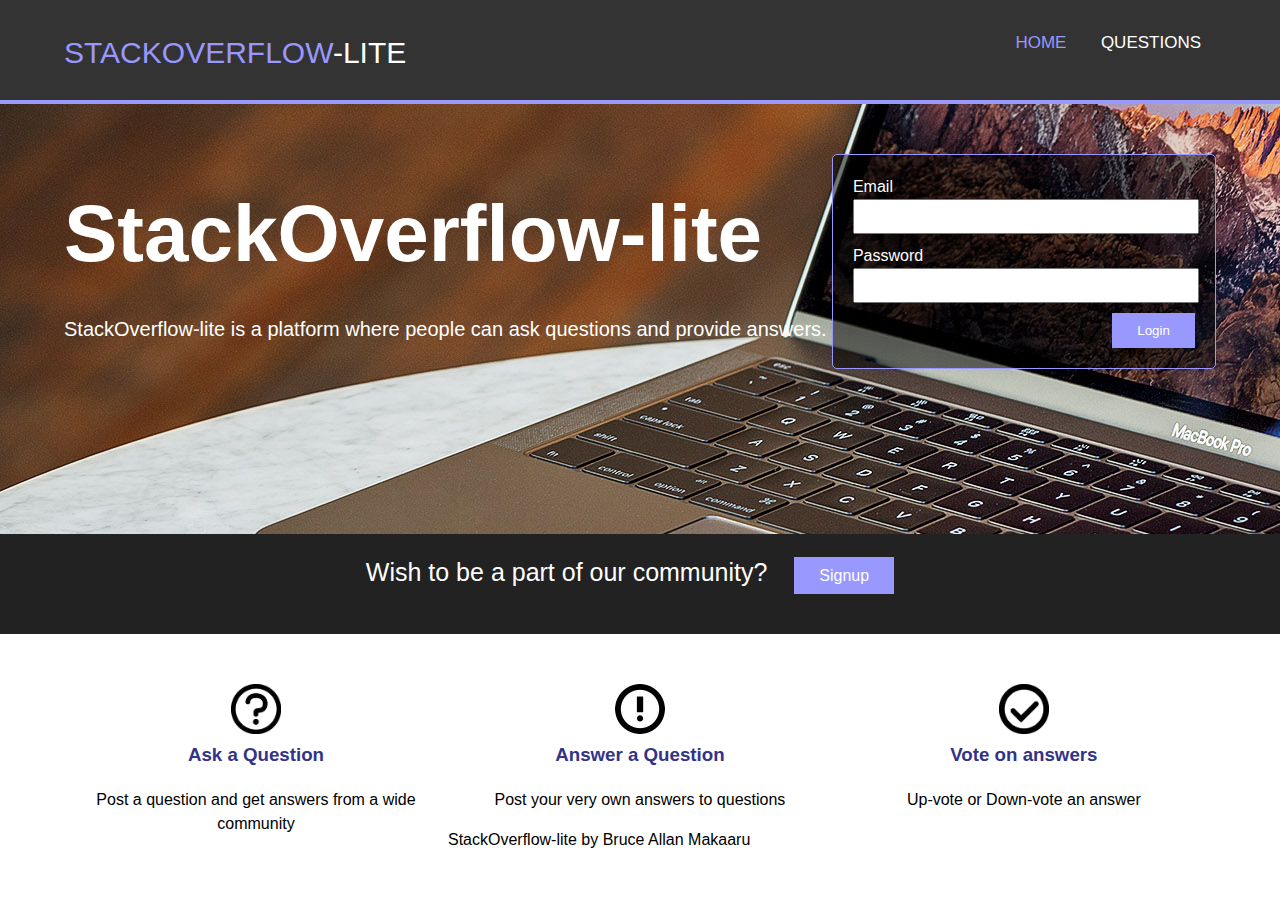
<file: index.html>
<!DOCTYPE html>
<html>

<head>
	<meta charset="utf-8">
	<meta name="viewport" content="width=device-width">
	<meta name="description" content="StackOverflow-lite is a platform where people can ask questions and provide answers">
	<meta name="keywords" content="stackoverflow-lite, questions, answers">
	<meta name="author" content="Bruce Allan Makaaru">
	<link rel="stylesheet" type="text/css" href="css/main.css">
	<script src="js/base.js"></script>
	<script src="js/users.js"></script>
	<title>StackOverflow-lite</title>
</head>

<body>
	<!-- HEADER with Nav -->
	<header class="spacing-small">
		<div class="vessel">
			<div class="columns">
				<div class="col col-half">
					<div class="brand">
						<span class="primary-color">StackOverflow</span>-lite
					</div>
				</div>
				<div class="col col-half al-right">
					<nav>
						<ul>
							<li><a href="index.html" class="current">Home</a></li>
							<li><a href="questions.html">Questions</a></li>
						</ul>
					</nav>
					<span id="greeting" class="m-right m-top primary-color"></span>
					<a id="logout" class="al-right m-right light-red" href="#" onclick="logout();">Logout</a>
				</div>
			</div>
		</div>
	</header>


	<!-- BANNER -->
	<section class="banner spacing-large">

		<div id="alert-msg" class="alert"></div>

		<div class="vessel">
			<div class="columns">
				<div class="col col-twothirds">
					<h1>StackOverflow-lite</h1>
					<p>StackOverflow-lite is a platform where people can ask questions and provide answers.</p>
				</div>
				<div class="col col-third">
					<form id="login_form" class="login-form padding al-right">
						<div class="label al-left">Email</div>
						<input type="email" id="email" name="email" class="block" required="required">

						<div class="label al-left">Password</div>
						<input type="password" id="password" name="password" class="block" required="required">

						<input type="submit" class="al-right" value="Login">
					</form>
				</div>
			</div>
		</div>
	</section>


	<!-- Join Us -->
	<section class="joinus spacing-small">
		<div class="vessel al-center">
			<p>
				Wish to be a part of our community?
				<a class="block-link margin-lr" href="signup.html">Signup</a>
			</p>
		</div>
	</section>


	<!-- SERVICES -->
	<section class="services spacing-large">
		<div class="vessel">
			<div class="columns al-center">
				<div class="col col-third">
					<div><img src="img/q-mark.jpg" class="icon"></div>
					<h3 class="primary-color-dark">Ask a Question</h3>
					<p>Post a question and get answers from a wide community</p>
				</div>
				<div class="col col-third">
					<div><img src="img/e-mark.jpg" class="icon"></div>
					<h3 class="primary-color-dark">Answer a Question</h3>
					<p>Post your very own answers to questions</p>
				</div>
				<div class="col col-third">
					<div><img src="img/vote.jpg" class="icon"></div>
					<h3 class="primary-color-dark">Vote on answers</h3>
					<p>Up-vote or Down-vote an answer</p>
				</div>
			</div>
		</div>
	</section>

	<footer>
		<div class="vessel">
			<p>StackOverflow-lite by Bruce Allan Makaaru</p>
		</div>
	</footer>

	<script>
		document.getElementById('login_form').addEventListener('submit', login);
		window.onload = setUsername();
	</script>
</body>

</html>
</file>
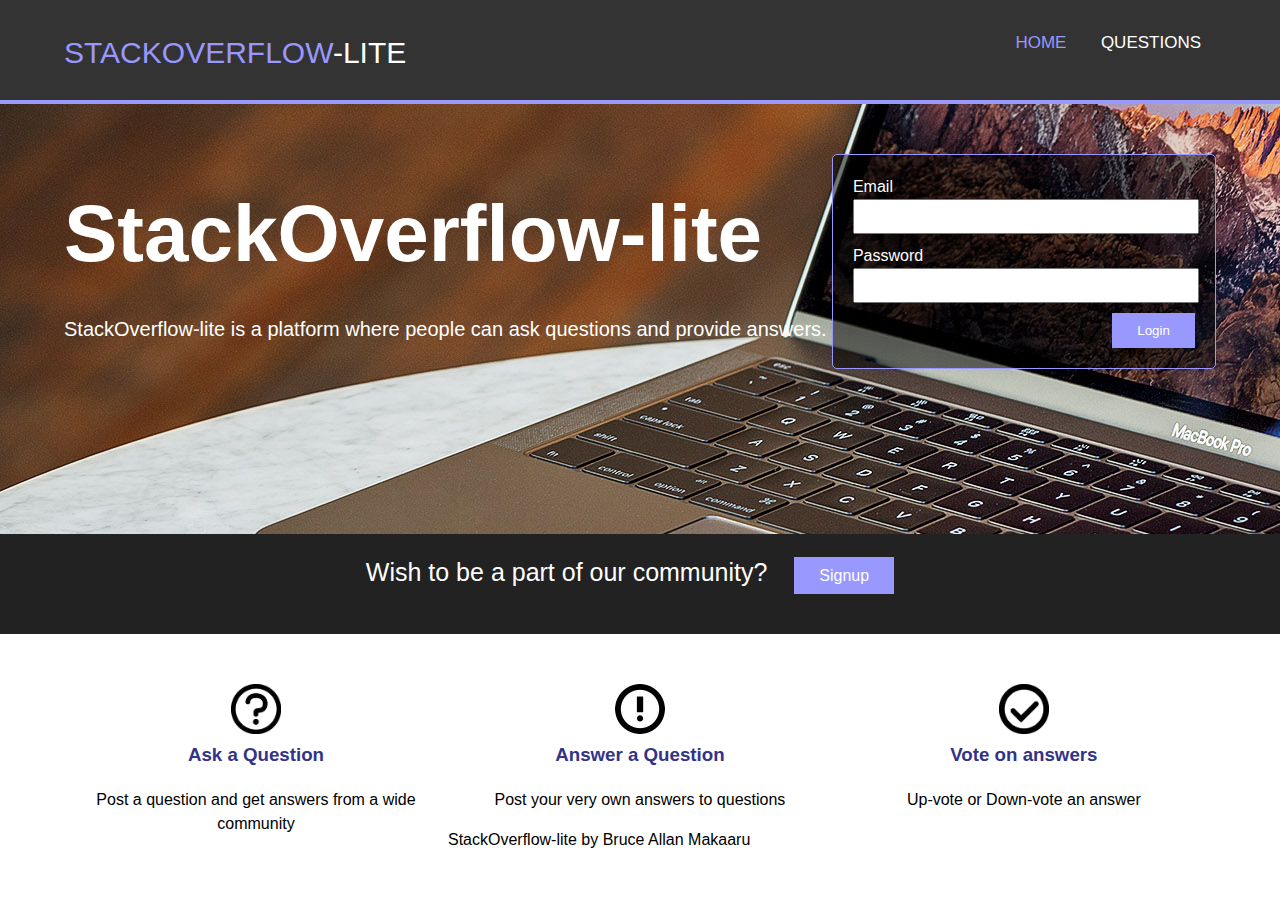
<file: edit.html>
<!DOCTYPE html>
<html>

<head>
	<meta charset="utf-8">
	<meta name="viewport" content="width=device-width">
	<meta name="description" content="StackOverflow-lite is a platform where people can ask questions and provide answers">
	<meta name="keywords" content="stackoverflow-lite, questions, answers">
	<meta name="author" content="Bruce Allan Makaaru">
	<link rel="stylesheet" type="text/css" href="css/main.css">
	<script src="js/base.js"></script>
	<script src="js/answers.js"></script>
	<title>StackOverflow-lite | Answer</title>
</head>

<body>
	<!-- HEADER with Nav -->
	<header class="spacing-small">
		<div class="vessel">
			<div class="columns">
				<div class="col col-half">
					<div class="brand">
						<span class="primary-color">StackOverflow</span>-lite
					</div>
				</div>
				<div class="col col-half al-right">
					<nav>
						<ul>
							<li><a href="index.html">Home</a></li>
							<li><a href="questions.html" class="current">Questions</a></li>
						</ul>
					</nav>
					<span id="greeting" class="m-right m-top primary-color"></span>
					<a id="logout" class="al-right m-right light-red" href="#" onclick="logout();">Logout</a>
				</div>
			</div>
		</div>
	</header>


	<!-- MAIN CONTENT -->
	<section class="main-content spacing-large">

		<div id="alert-msg" class="alert"></div>

		<div class="vessel">
			<div class="question-entry">
				<h3 class="margin-0">Edit Answer</h3>

				<!-- Edit answer -->
				<div>
					<form id="answer_form">
						<textarea class="tx_answer" id="tx_answer" name="tx_answer" placeholder="Type your answer here"></textarea><br>
						<input type="submit" value="Edit Answer">
					</form>
				</div>
			</div>
		</div>
	</section>


	<footer>
		<div class="vessel">
			<p>StackOverflow-lite by Bruce Allan Makaaru.</p>
		</div>
	</footer>

	<script>
		document.getElementById('answer_form').addEventListener('submit', editAnswer);
		window.onload = getAnswer();
	</script>
</body>

</html>
</file>
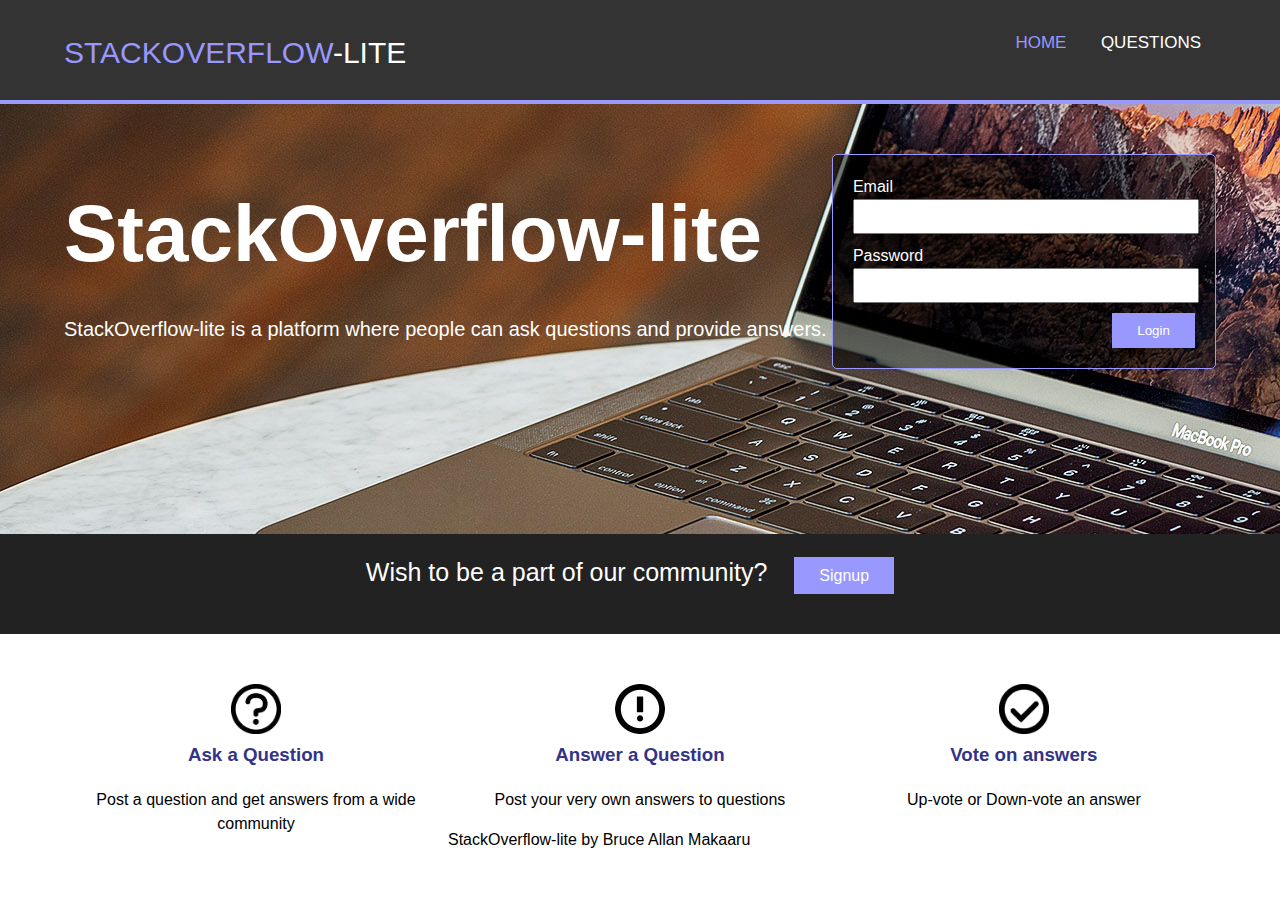
<file: question.html>
<!DOCTYPE html>
<html>

<head>
	<meta charset="utf-8">
	<meta name="viewport" content="width=device-width">
	<meta name="description" content="StackOverflow-lite is a platform where people can ask questions and provide answers">
	<meta name="keywords" content="stackoverflow-lite, questions, answers">
	<meta name="author" content="Bruce Allan Makaaru">
	<link rel="stylesheet" type="text/css" href="css/main.css">
	<script src="js/base.js"></script>
	<script src="js/questions.js"></script>
	<script src="js/answers.js"></script>
	<title>StackOverflow-lite | Question</title>
</head>

<body>
	<!-- HEADER with Nav -->
	<header class="spacing-small">
		<div class="vessel">
			<div class="columns">
				<div class="col col-half">
					<div class="brand">
						<span class="primary-color">StackOverflow</span>-lite
					</div>
				</div>
				<div class="col col-half al-right">
					<nav>
						<ul>
							<li><a href="index.html">Home</a></li>
							<li><a href="questions.html" class="current">Questions</a></li>
						</ul>
					</nav>
					<span id="greeting" class="m-right m-top primary-color"></span>
					<a id="logout" class="al-right m-right light-red" href="#" onclick="logout();">Logout</a>
				</div>
			</div>
		</div>
	</header>


	<!-- MAIN CONTENT -->
	<section class="main-content spacing-large">

		<div id="alert-msg" class="alert"></div>

		<div class="vessel">
			<div id="question_selected"></div>

			<div class="question-entry">
				<h3 class="margin-0">Answers</h3>

				<!-- answers to the question -->
				<div id="answers_list"></div>

				<!-- Post new answer -->
				<div>
					<form id="answer_form">
						<textarea class="tx_answer" id="tx_answer" name="tx_answer" placeholder="Type your answer here"></textarea><br>
						<input type="submit" value="Post Answer">
					</form>
				</div>
			</div>

			<a href="questions.html">&lt; Back to Questions</a>
		</div>
	</section>


	<footer>
		<div class="vessel">
			<p>StackOverflow-lite by Bruce Allan Makaaru.</p>
		</div>
	</footer>

	<script>
		window.onload = getOneQuestion(localStorage.getItem("question_id"));
		document.getElementById('answer_form').addEventListener('submit', postAnswer);
	</script>
</body>

</html>
</file>
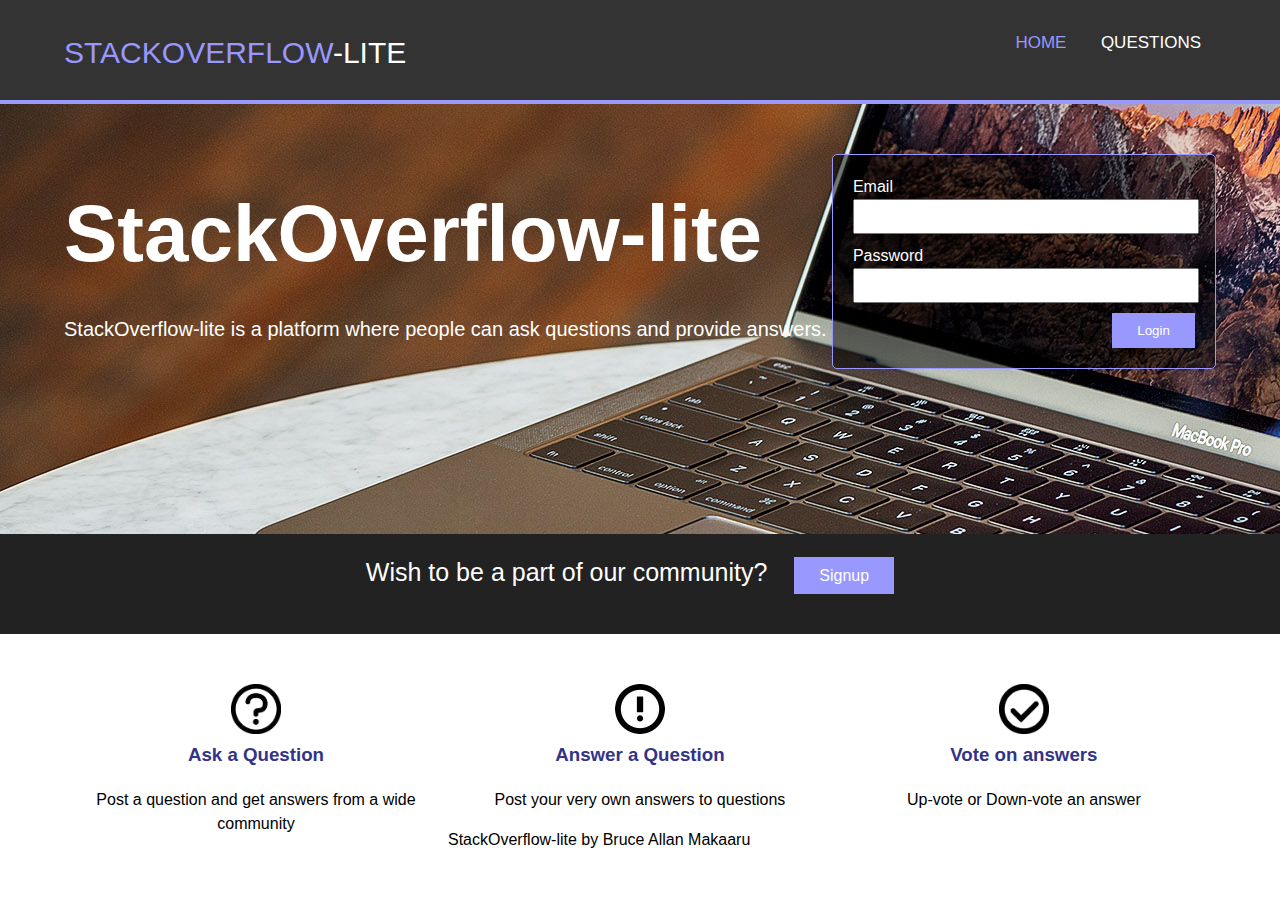
<file: questions.html>
<!DOCTYPE html>
<html>

<head>
	<meta charset="utf-8">
	<meta name="viewport" content="width=device-width">
	<meta name="description" content="StackOverflow-lite is a platform where people can ask questions and provide answers">
	<meta name="keywords" content="stackoverflow-lite, questions, answers">
	<meta name="author" content="Bruce Allan Makaaru">
	<link rel="stylesheet" type="text/css" href="css/main.css">
	<script src="js/base.js"></script>
	<script src="js/questions.js"></script>
	<title>StackOverflow-lite | Questions</title>
</head>

<body>
	<!-- HEADER with Nav -->
	<header class="spacing-small">
		<div class="vessel">
			<div class="columns">
				<div class="col col-half">
					<div class="brand">
						<span class="primary-color">StackOverflow</span>-lite
					</div>
				</div>
				<div class="col col-half al-right">
					<nav>
						<ul>
							<li><a href="index.html">Home</a></li>
							<li><a href="questions.html" class="current">Questions</a></li>
						</ul>
					</nav>
					<span id="greeting" class="m-right m-top primary-color"></span>
					<a id="logout" class="al-right m-right light-red" href="#" onclick="logout();">Logout</a>
				</div>
			</div>
		</div>
	</header>


	<!-- MAIN CONTENT -->
	<section class="main-content spacing-large">
		<div class="vessel">
			<div id="alert-msg" class="alert"></div>

			<div class="section-heading">Questions</div>

			<!-- Load elements -->
			<div id="elements"></div>

			<div>
				<form id="new_question_form">
					<textarea class="tx_question" id="tx_question" name="tx_question" placeholder="Ask your own Question here"></textarea><br>
					<input type="submit" value="Post Question">
				</form>
			</div>
		</div>
	</section>


	<footer>
		<div class="vessel">
			<p>StackOverflow-lite by Bruce Allan Makaaru</p>
		</div>
	</footer>

	<script>
		document.getElementById('new_question_form').addEventListener('submit', postQuestion);
		window.onload = getQuestions();
	</script>
</body>

</html>
</file>
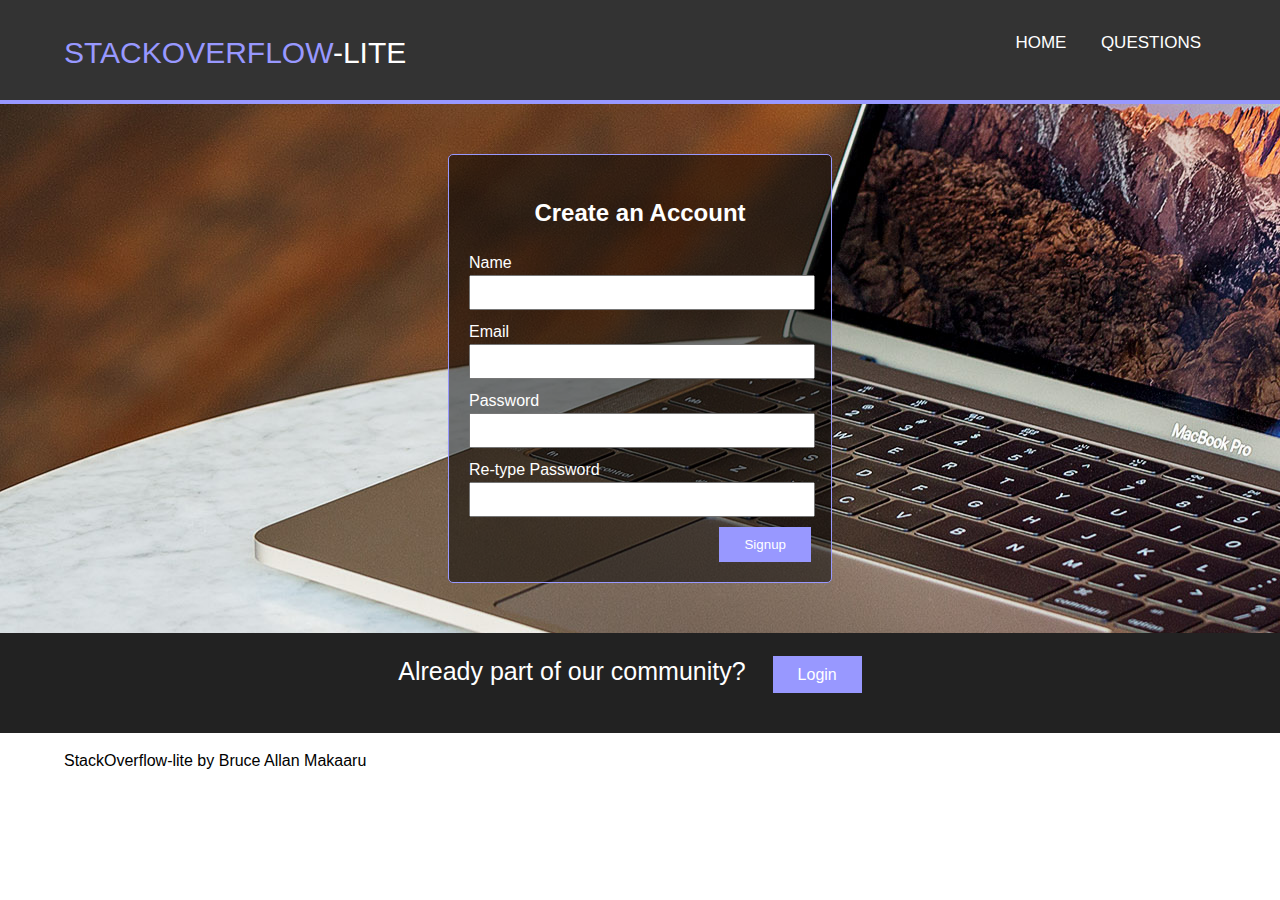
<file: signup.html>
<!DOCTYPE html>
<html>

<head>
	<meta charset="utf-8">
	<meta name="viewport" content="width=device-width">
	<meta name="description" content="StackOverflow-lite is a platform where people can ask questions and provide answers">
	<meta name="keywords" content="stackoverflow-lite, questions, answers">
	<meta name="author" content="Bruce Allan Makaaru">
	<link rel="stylesheet" type="text/css" href="css/main.css">
	<script src="js/base.js"></script>
	<script src="js/users.js"></script>
	<title>StackOverflow-lite | Signup</title>
</head>

<body>
	<!-- HEADER with Nav -->
	<header class="spacing-small">
		<div class="vessel">
			<div class="columns">
				<div class="col col-half">
					<div class="brand">
						<span class="primary-color">StackOverflow</span>-lite
					</div>
				</div>
				<div class="col col-half al-right">
					<nav>
						<ul>
							<li><a href="index.html">Home</a></li>
							<li><a href="questions.html">Questions</a></li>
						</ul>
					</nav>
					<div id="greeting" class="m-right m-top primary-color"></div>
				</div>
			</div>
		</div>
	</header>


	<!-- BANNER -->
	<section class="banner spacing-large">

		<div id="alert-msg" class="alert"></div>

		<div class="vessel">
			<div class="columns">
				<div class="col col-third center-block">
					<form id="signup_form" class="login-form padding al-right">
						<h2 class="al-center">Create an Account</h2>

						<div class="label al-left">Name</div>
						<input type="text" id="full_name" name="full_name" class="block" required="required">

						<div class="label al-left">Email</div>
						<input type="email" id="email" name="email" class="block" required="required">

						<div class="label al-left">Password</div>
						<input type="password" id="password" name="password" class="block" required="required">

						<div class="label al-left">Re-type Password</div>
						<input type="password" id="retype_password" name="retype_password" class="block" required="required">

						<input type="submit" value="Signup" class="al-right">
					</form>
				</div>
			</div>
		</div>
	</section>


	<!-- Join Us -->
	<section class="joinus spacing-small">
		<div class="vessel al-center">
			<p>
				Already part of our community?
				<a class="block-link margin-lr" href="index.html">Login</a>
			</p>
		</div>
	</section>


	<footer>
		<div class="vessel">
			<p>StackOverflow-lite by Bruce Allan Makaaru</p>
		</div>
	</footer>

	<script>
		document.getElementById('signup_form').addEventListener('submit', signUp);
	</script>
</body>

</html>
</file>
<file: css/main.css>
/* Global */
body {
	font: 16px/1.5 Calibri, Arial;
	margin: 0;
	padding: 0;
}
a {
	text-decoration: none;
}
h1 {
	font-size: 40px;
}
.padding {
	padding: 20px; 
}
.margin {
	margin: 20px;
}
.margin-0 {
	margin: 0;
}
.m-left {
	margin-left: 25px;
}
.m-right {
	margin-right: 15px;
}
.m-top {
	margin-top: 20px;
}
.remove {
	display: none;
}
.primary-color {
	color: #9898ff;
}
.light-red {
	color: #f77777;
}
.green-bg {
	background-color: #77ff77 !important;
}
.primary-color-dark {
	color: #333388;
}
.spacing-small {
	padding: 20px 0;
}
.spacing-large {
	padding: 40px 0;
}
.vessel {
	width: 90%;
	margin: 0 auto;
}
.columns {
	margin: 10px 0;
}
.col {
	float: left;
}
.col-half {
	width: 50%;
}
.col-third {
	width: 33.33%;
}
.col-quarter {
	width: 25%;
}
.col-twothirds {
	width: 66.66%;
}
section {
	margin: 0;
	padding: 0;
}
.al-left {
	text-align: left;
}
.al-right {
	text-align: right;
}
.fl-right {
	float: right;
}
.al-center {
	text-align: center;
}
.submit-bt {
	padding: 10px 25px; 
	border: none;
	background-color: #9898ff;
	color: white;
}
.submit-bt a {
	color: white;
	text-decoration: none;
}
input[type="submit"] {
	padding: 10px 25px;
	border: none;
	background-color: #9898ff;
	color: white;
}
input[type="email"], input[type="password"], input[type="text"] {
	margin: 0 0 10px 0;
	font-size: 18px;
	padding: 5px;
}
textarea {
	font-size: 15px;
	width: 99%;
	border: 1px solid #9898ff;
	min-height: 80px;
}
.dark {
	background-color: #333388;
	color: white;
	padding: 20px;
}
.block-link {
	padding: 10px 25px; 
	border: none;
	background-color: #9898ff;
	color: white;
	text-decoration: none;
	font-size: 16px;
}
.block-link:hover {
	border: 1px solid #333388;
	background-color: white;
	color: #333388;
}
.circle-link-red, .circle-link-green {
	border-radius: 5px;
	padding: 2px 5px;
	margin-left: 10px;
}
.circle-link-red {
	border: 1px solid red;
	color: red;
}
.circle-link-green {
	border: 1px solid #009900;
	color: #009900;
}
.delete {
	float: right;
	color: red;
	font-size: 20px;
}
.edit {
	float: right;
}
.block {
	width: 97%;
}
.section-heading {
	font-size: 30px;
	color: #333388;	
}
.margin-r {
	margin-right: 20px;
}
.margin-l {
	margin-left: 20px;
}
.margin-t {
	margin-top: 20px;
}
.margin-b {
	margin-bottom: 20px;
}
.margin-tb {
	margin-top: 20px;
	margin-bottom: 20px;
}
.margin-lr {
	margin-left: 20px;
	margin-right: 20px;
}
.icon {
	width: 50px;	
}
.icon-small {
	width: 20px;
}
.icon-smallest {
	width: 15px;
}
.grey-bg {
	background-color: #eaeaea;
}
.black-bg {
	background-color: #000000;
	color: white;
}
.center-block {
	margin: 0 auto;
	float: none;
}
.thumbnail {
	width: 100%;
	padding: 5px;
	border: 1px solid #eaeaea;
}
.small-image {
	max-width: 200px;
}
.border-top {
	border-top: 1px solid #eaeaea;
}
.border-bottom {
	border-bottom: 1px solid #eaeaea;
}


/* Header (with nav) */
header {
	background-color: #333333;
	color: #ffffff;
	min-height: 60px;
	margin: 0;
	padding: 0;
	border-bottom: 4px #9898ff solid; 
}
.brand {
	font-size: 30px;
	text-transform: uppercase;
}
nav ul {
	margin: 0 0 10px 0;
	padding: 0;
}
nav li {
	display: inline;
	margin: 0 15px;
	text-transform: uppercase;
}
nav a {
	font-size: 17px;
	color: #ffffff;
	text-decoration: none;
}
nav a:hover {
	text-decoration: underline;
}
nav .current {
	color: #9898ff;
}


/* Banner - with login form, Intro. and large image */
.banner {
	background: url('../img/banner.jpg') no-repeat 0 -600px;
	min-height: 350px;
	color: white;
}
.banner h1 {
	font-size: 80px;
	padding: 0;
	margin: 20px 0;
}
.banner p {
	font-size: 20px;
}
.banner input[type="email"], .banner input[type="password"] {
	display: block;
	min-width: 80%;
}
.login-form {
	background-color: rgba(0, 0, 0, 0.5);
	border: 1px solid #9898ff;
	border-radius: 5px;
}
.alert {
	border-radius: 5px;
	padding: 10px 20px;
	width: 90%;
	background-color: #333377;
	color: white;
	text-align: center;
	margin: 0 auto;
	display: none;
}
.alert-error {
	background-color: #a22222;
}
.alert-ok {
	background-color: #005000;
}


/* Join Us */
.joinus {
	background-color: #222222;
	color: white;
	min-height: 60px;
}
.joinus p {
	margin: 0;
	padding: 0;
	text-align: center;
	font-size: 25px;
}


/* Services */
.services h3 {
	padding-top: 0;
	margin-top: 0;
}


/* Main Content */
.question-entry {
	margin: 30px 0;
	padding: 20px;
	border: 1px solid #eaeaea;
}
.question {
	font-size: 25px;
}
.answer-entry {
	background-color: #eeeeee;
	color: #000000;
	font-size: 15px;
	padding: 10px;
	margin: 20px 0;
}
.votes {
	font-size: 18px;
	color: blue;
}
.font-20 {
	font-size: 20px;
}
.font-13 {
	font-size: 13px;
}


/* Profile */
.profile-intro {
	min-height: 200px;
}
.profile-intro img {
	float: left;
}
.user-profile li {
	margin-bottom: 20px; 
}


/* Responsiveness */
@media only screen and (max-width: 600px) {
    header {
		min-height: 100px;
	}
	.brand {
		font-size: 25px;
		text-align: center;
	}
	.col {
		float: none;
	}
	.col-half, .col-third, .col-quarter, .col-twothirds {
		width: 100%;
	}
	nav {
		text-align: center;
	}
	div {
		overflow: hidden;
	}
	.banner h1 {
		font-size: 38px;
		text-align: center;
	}
	.services {
		padding-bottom: 0;
	}
	.main-content {
		padding-top: 0;
	}
	.block-link {
		padding: 10px 40px; 
		font-size: 20px;
	}
}
</file>
